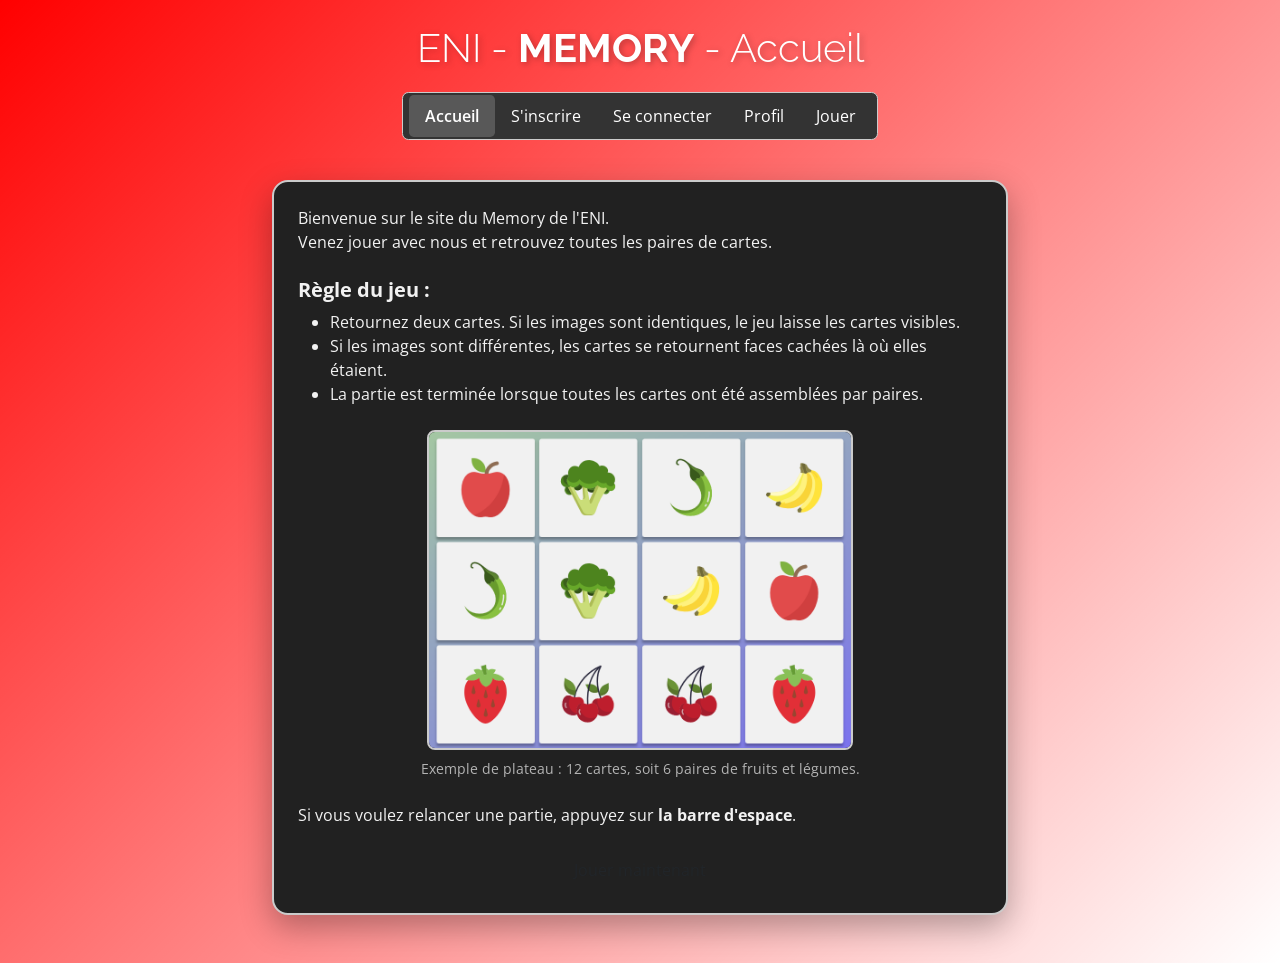
<file: HTML/index.html>
<!DOCTYPE html>



<html lang="fr">
<head>
  <meta charset="UTF-8">
  <meta name="viewport" content="width=device-width, initial-scale=1">
  <title>ENI Memory - Accueil</title>

  <link rel="icon" type="image/svg+xml" href="../ressources/question.svg">


  <link rel="stylesheet" href="https://cdn.jsdelivr.net/npm/bootstrap@5.3.3/dist/css/bootstrap.min.css">
  <link rel="preconnect" href="https://fonts.googleapis.com">
  <link rel="preconnect" href="https://fonts.gstatic.com" crossorigin>
  <link rel="stylesheet" href="https://fonts.googleapis.com/css2?family=Open+Sans:wght@400;600;700&family=Raleway:wght@300;700&display=swap">
  <link rel="stylesheet" href="../css/style.css"defer>
</head>

<body>

  
  <header class="text-center pt-4 pb-2 px-2">


    <h1 class="titre-site">
      <span class="fw-light">ENI -</span>
      <span class="fw-bold">MEMORY</span>
      <span class="fw-light">- Accueil</span>
    </h1>
    <nav class="menu" aria-label="Menu principal">
     
      <ul class="nav justify-content-center">
        <li class="nav-item">
         
          <a class="nav-link active" aria-current="page" href="index.html">Accueil</a>
        </li>
        <li class="nav-item"><a class="nav-link" href="inscription.html">S'inscrire</a></li>
        <li class="nav-item"><a class="nav-link" href="connexion.html">Se connecter</a></li>
        <li class="nav-item"><a class="nav-link" href="profil.html">Profil</a></li>
        <li class="nav-item"><a class="nav-link" href="jouer.html">Jouer</a></li>
      </ul>
    </nav>
  </header>  
  <main class="container pb-5">
    <div class="row justify-content-center">
      <div class="col-12 col-md-10 col-lg-8">
        <section class="panneau p-3 p-md-4">
          <p>
            Bienvenue sur le site du Memory de l'ENI.<br>
            Venez jouer avec nous et retrouvez toutes les paires de cartes.
          </p>
          <h2 class="h5 fw-bold mt-4">Règle du jeu :</h2>
          <ul>
            <li>Retournez deux cartes. Si les images sont identiques, le jeu laisse les cartes visibles.</li>
            <li>Si les images sont différentes, les cartes se retournent faces cachées là où elles étaient.</li>
            <li>La partie est terminée lorsque toutes les cartes ont été assemblées par paires.</li>
          </ul>
          <figure class="text-center my-4">
            <img class="img-fluid apercu-memory"
                 src="../ressources/memory-legume/memory_detail.png"
                 alt="Exemple de plateau de Memory : 12 cartes montrant des pommes, des bananes, du brocoli, des cerises, un piment et des fraises">
            <figcaption class="small mt-2">
              Exemple de plateau : 12 cartes, soit 6 paires de fruits et légumes.
            </figcaption>
          </figure>

          
          <p>
            Si vous voulez relancer une partie, appuyez sur <strong>la barre d'espace</strong>.
          </p>
          <div class="text-center mt-4">
            <a class="btn btn-memory" href="jouer.html">Jouer maintenant</a>
          </div>
        </section>
      </div>
    </div>
  </main>
</body>
</html>
</file>
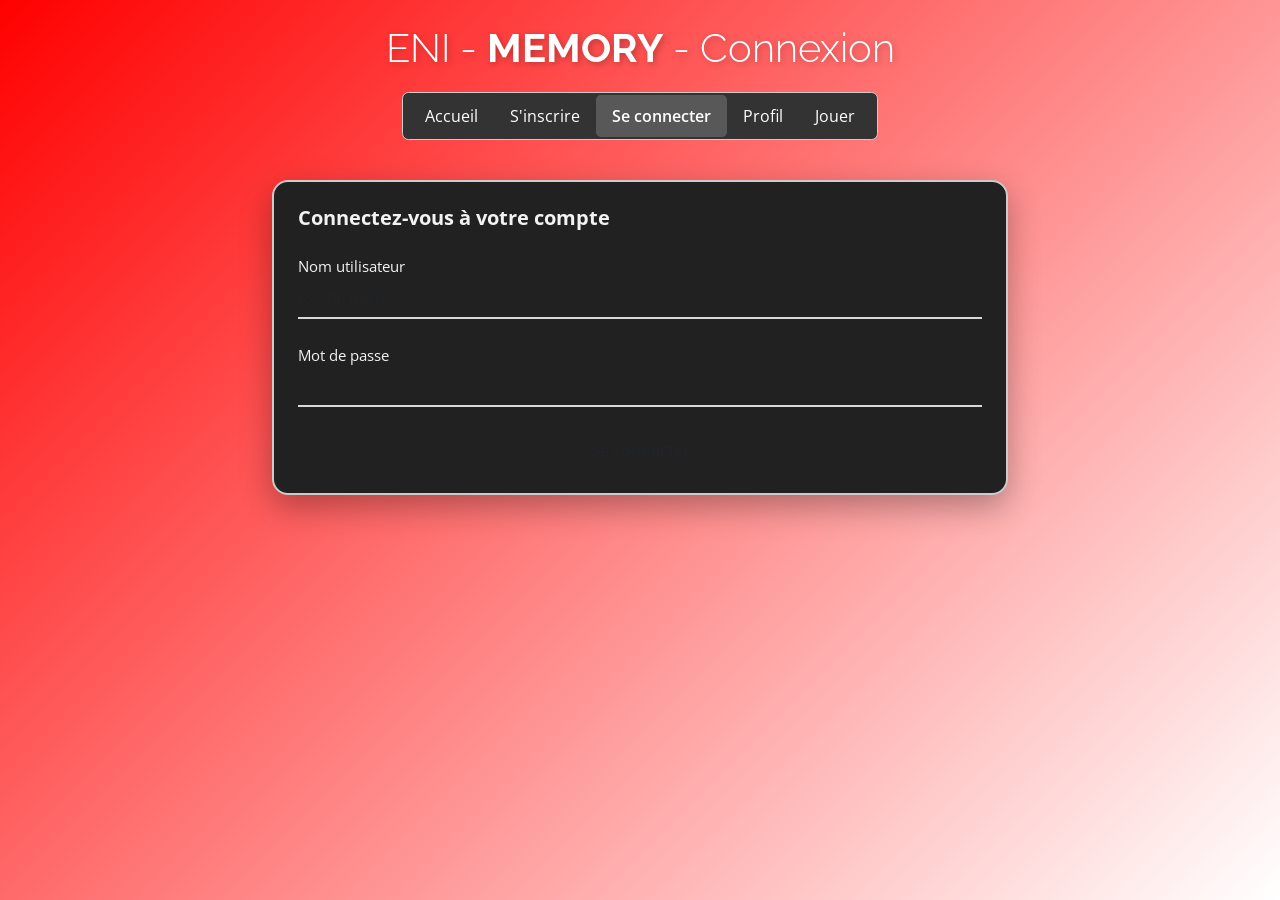
<file: HTML/connexion.html>
<!DOCTYPE html>
<html lang="fr">

<head>
    <meta charset="UTF-8">
    <meta name="viewport" content="width=device-width, initial-scale=1">

    <title>ENI Memory - Connexion</title>

    <link rel="icon" type="image/svg+xml" href="../ressources/question.svg">

    <link rel="stylesheet" href="https://cdn.jsdelivr.net/npm/bootstrap@5.3.3/dist/css/bootstrap.min.css">

    <link rel="preconnect" href="https://fonts.googleapis.com">
    <link rel="preconnect" href="https://fonts.gstatic.com" crossorigin>

    <link rel="stylesheet" href="https://fonts.googleapis.com/css2?family=Open+Sans:wght@400;600;700&family=Raleway:wght@300;700&display=swap">

    <link rel="stylesheet" href="../css/style.css">
</head>

<body>

    <header class="text-center pt-4 pb-2 px-2">

        <h1 class="titre-site">
            <span class="fw-light">ENI -</span>
            <span class="fw-bold">MEMORY</span>
            <span class="fw-light">- Connexion</span>
        </h1>

        <nav class="menu" aria-label="Menu principal">

            <ul class="nav justify-content-center">

                <li class="nav-item">
                    <a class="nav-link" href="index.html">Accueil</a>
                </li>

                <li class="nav-item">
                    <a class="nav-link" href="inscription.html">S'inscrire</a>
                </li>

                <li class="nav-item">
                    <a class="nav-link active" aria-current="page" href="connexion.html">Se connecter</a>
                </li>

                <li class="nav-item">
                    <a class="nav-link" href="profil.html">Profil</a>
                </li>

                <li class="nav-item">
                    <a class="nav-link" href="jouer.html">Jouer</a>
                </li>

            </ul>

        </nav>

    </header>


    <main class="container pb-5">

        <div class="row justify-content-center">

            <div class="col-12 col-md-10 col-lg-8">

                <section class="panneau p-3 p-md-4">

                    <h2 class="h5 fw-bold mb-4">Connectez-vous à votre compte</h2>

                    <form action="" method="post">

                        <div class="champ">

                            <label for="nomUtilisateur" class="form-label">
                                Nom utilisateur
                            </label>

                            <input
                                type="text"
                                id="nomUtilisateur"
                                name="nomUtilisateur"
                                class="form-control"
                                placeholder="Ex : Richard"
                                autocomplete="username"
                                required>

                        </div>


                        <div class="champ">

                            <label for="password" class="form-label">
                                Mot de passe
                            </label>

                            <input
                                type="password"
                                id="password"
                                name="password"
                                class="form-control"
                                autocomplete="current-password"
                                required>

                        </div>


                        <div class="text-center mt-4">

                            <button type="submit" class="btn btn-memory">
                                Se connecter
                            </button>

                        </div>

                    </form>

                </section>

            </div>

        </div>

    </main>

</body>
</html>
</file>
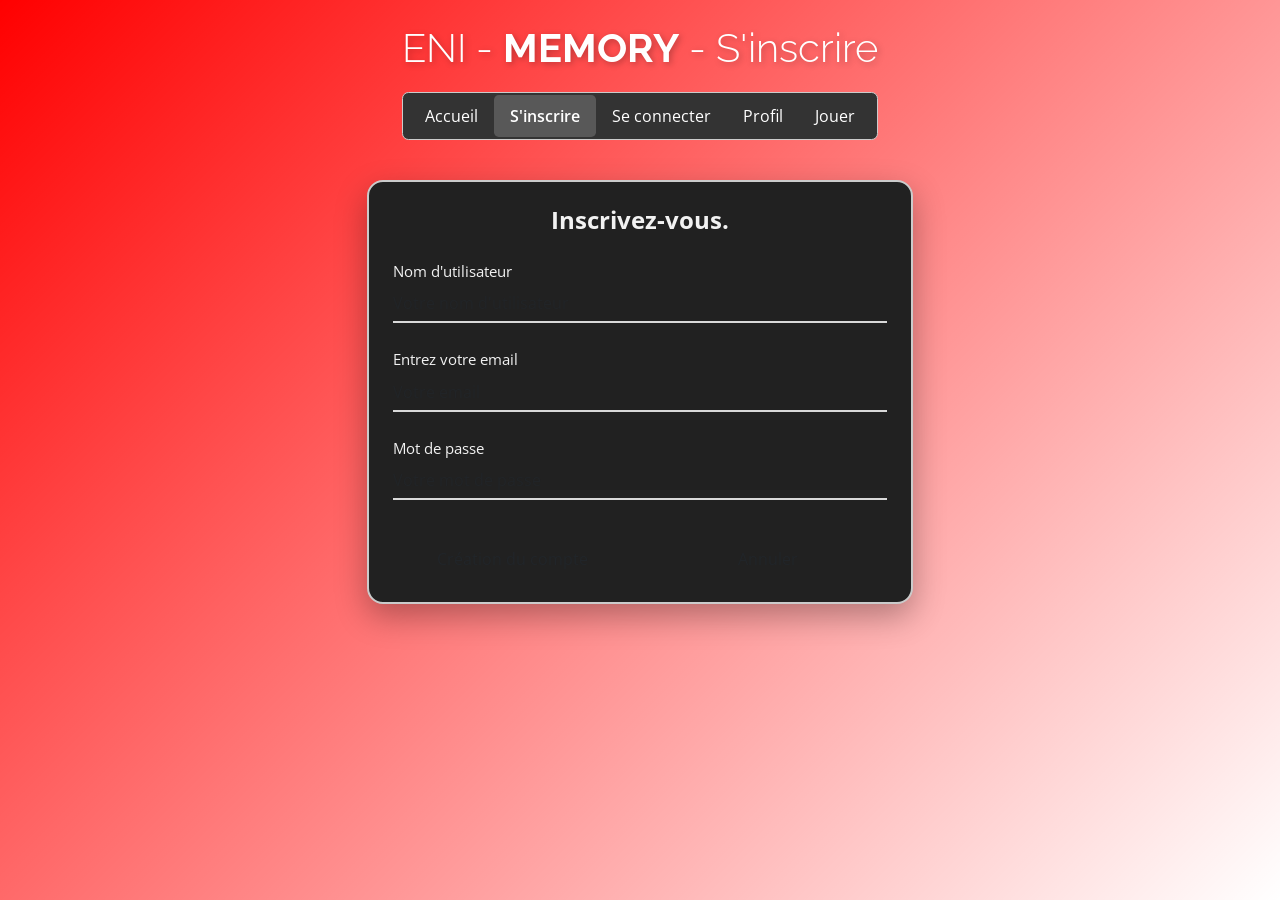
<file: HTML/inscription.html>
<!DOCTYPE html>
<html lang="fr">
<head>
  <meta charset="UTF-8">
  <meta name="viewport" content="width=device-width, initial-scale=1">
  <title>ENI Memory - S'inscrire</title>
  <link rel="icon" type="image/svg+xml" href="../ressources/question.svg">
  <!-- Bootstrap (CDN), polices Google, puis notre CSS EN DERNIER (voir index.html) -->
  <link rel="stylesheet" href="https://cdn.jsdelivr.net/npm/bootstrap@5.3.3/dist/css/bootstrap.min.css">
  <link rel="preconnect" href="https://fonts.googleapis.com">
  <link rel="preconnect" href="https://fonts.gstatic.com" crossorigin>
  <link rel="stylesheet" href="https://fonts.googleapis.com/css2?family=Open+Sans:wght@400;600;700&family=Raleway:wght@300;700&display=swap">
  <link rel="stylesheet" href="../css/style.css">
</head>

<body>
  <header class="text-center pt-4 pb-2 px-2">
    <h1 class="titre-site">
      <span class="fw-light">ENI -</span>
      <span class="fw-bold">MEMORY</span>
      <span class="fw-light">- S'inscrire</span>
    </h1>
    <nav class="menu" aria-label="Menu principal">
      <ul class="nav justify-content-center">
        <li class="nav-item"><a class="nav-link" href="index.html">Accueil</a></li>
        <li class="nav-item"><a class="nav-link active" aria-current="page" href="inscription.html">S'inscrire</a></li>
        <li class="nav-item"><a class="nav-link" href="connexion.html">Se connecter</a></li>
        <li class="nav-item"><a class="nav-link" href="profil.html">Profil</a></li>
        <li class="nav-item"><a class="nav-link" href="jouer.html">Jouer</a></li>
      </ul>
    </nav>
  </header>
  <main class="container pb-5">
    <div class="row justify-content-center">
      
      <div class="col-12 col-md-8 col-lg-6">
        <section class="panneau p-3 p-md-4">
          <h2 class="h4 fw-bold text-center mb-4">Inscrivez-vous.</h2>

       
          <form id="form-inscription" method="post">
            <div class="champ">
              <label for="nom" class="form-label">Nom d'utilisateur</label>
              <input type="text" id="nom" name="nom" class="form-control"
                     placeholder="Votre nom d'utilisateur" autocomplete="username">
            </div>
            <div class="champ">
              <label for="email" class="form-label">Entrez votre email</label>
              <input type="email" id="email" name="email" class="form-control"
                     placeholder="Votre email" autocomplete="email">
            </div>
            <div class="champ">
              <label for="mot-de-passe" class="form-label">Mot de passe</label>
              <input type="password" id="mot-de-passe" name="mot-de-passe" class="form-control"
                     placeholder="Votre mot de passe" autocomplete="new-password">
            </div>
            <div class="row g-3 mt-2">
              <div class="col-6">
                <button type="submit" class="btn btn-memory w-100 h-100">Création du compte</button>
              </div>
              <div class="col-6">
                <button type="reset" class="btn btn-memory w-100 h-100">Annuler</button>
              </div>
            </div>
          </form>

        </section>
      </div>
    </div>
  </main>
</body>
</html>
</file>
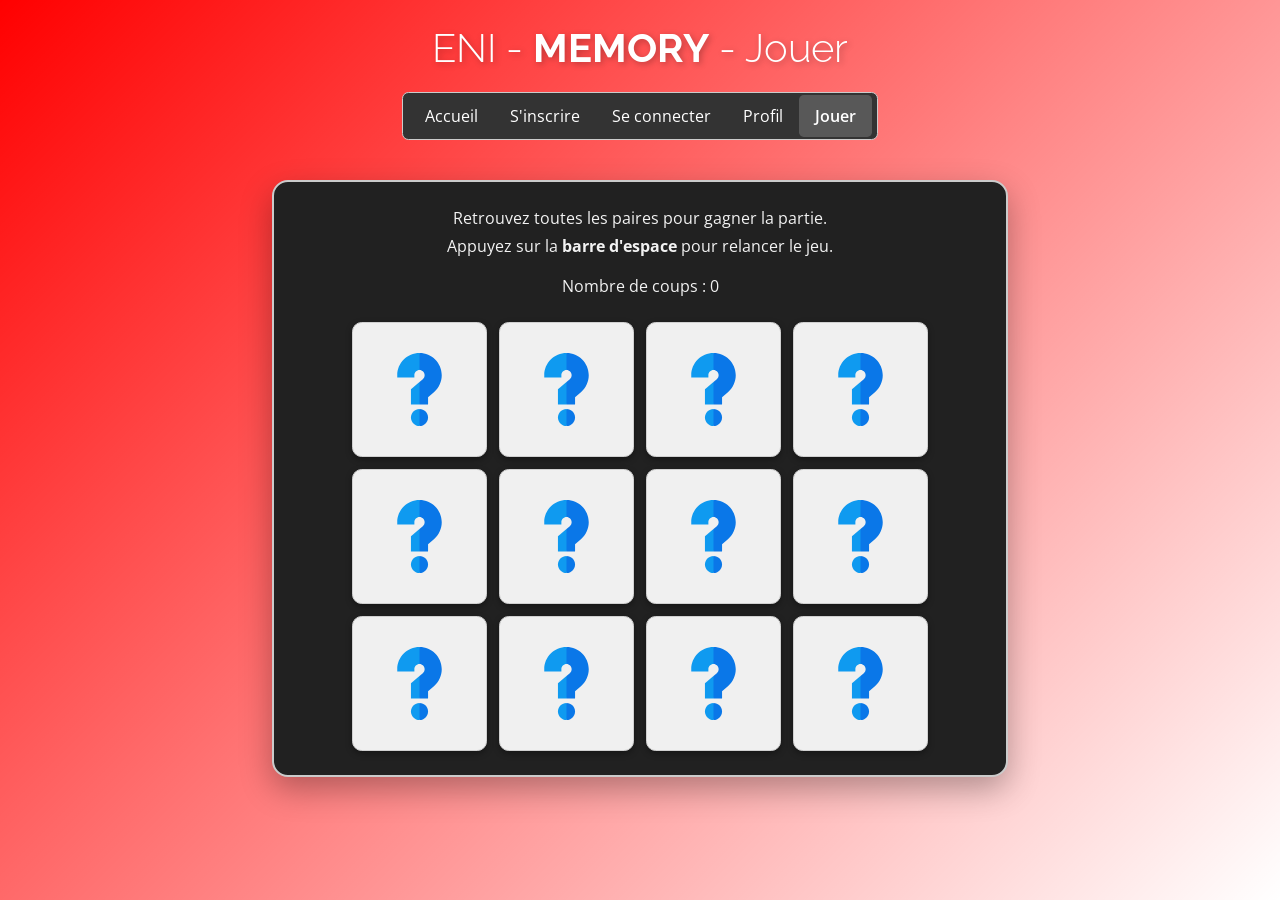
<file: HTML/jouer.html>
<!DOCTYPE html>
<html lang="fr">
<head>
  <meta charset="UTF-8">
  <meta name="viewport" content="width=device-width, initial-scale=1">
  <title>ENI Memory - Jouer</title>
  <link rel="icon" type="image/svg+xml" href="../ressources/question.svg">
  <!-- Bootstrap (CDN), polices Google, puis notre CSS EN DERNIER (voir index.html) -->
  <link rel="stylesheet" href="https://cdn.jsdelivr.net/npm/bootstrap@5.3.3/dist/css/bootstrap.min.css">
  <link rel="preconnect" href="https://fonts.googleapis.com">
  <link rel="preconnect" href="https://fonts.gstatic.com" crossorigin>
  <link rel="stylesheet" href="https://fonts.googleapis.com/css2?family=Open+Sans:wght@400;600;700&family=Raleway:wght@300;700&display=swap">
  <link rel="stylesheet" href="../css/style.css">
  <script src="../js/memory.js" defer></script>
</head>

<body>
  <header class="text-center pt-4 pb-2 px-2">
    <h1 class="titre-site">
      <span class="fw-light">ENI -</span>
      <span class="fw-bold">MEMORY</span>
      <span class="fw-light">- Jouer</span>
    </h1>
    <nav class="menu" aria-label="Menu principal">
      <ul class="nav justify-content-center">
        <li class="nav-item"><a class="nav-link" href="index.html">Accueil</a></li>
        <li class="nav-item"><a class="nav-link" href="inscription.html">S'inscrire</a></li>
        <li class="nav-item"><a class="nav-link" href="connexion.html">Se connecter</a></li>
        <li class="nav-item"><a class="nav-link" href="profil.html">Profil</a></li>
        <li class="nav-item"><a class="nav-link active" aria-current="page" href="jouer.html">Jouer</a></li>
      </ul>
    </nav>
  </header>
  <main class="container pb-5">
    <div class="row justify-content-center">
      <div class="col-12 col-md-10 col-lg-8">

        <section class="panneau p-3 p-md-4">
          <div class="text-center">
            <p class="mb-1">Retrouvez toutes les paires pour gagner la partie.</p>
            <p class="mb-0">Appuyez sur la <strong>barre d'espace</strong> pour relancer le jeu.</p>
          </div>
          <div id="message-victoire" class="text-center mt-3 d-none" role="status" aria-live="polite">
            <p class="h5 mb-0">Bravo ! Vous avez gagné !</p>
          </div>
          <p id="compteur-coups" class="text-center mt-3">
              Nombre de coups : 0
          </p>
          <div id="plateau" class="plateau" aria-label="Plateau de jeu">
            <div class="carte" data-paire="1">
              <div class="carte-interieur">
                <div class="face-avant"><img src="../ressources/question.svg" alt="Carte face cachée"></div>
                <div class="face-arriere"><img src="../ressources/memory-legume/1.svg" alt="Pomme"></div>
              </div>
            </div>
            <div class="carte" data-paire="3">
              <div class="carte-interieur">
                <div class="face-avant"><img src="../ressources/question.svg" alt="Carte face cachée"></div>
                <div class="face-arriere"><img src="../ressources/memory-legume/3.svg" alt="Brocoli"></div>
              </div>
            </div>
            <div class="carte" data-paire="5">
              <div class="carte-interieur">
                <div class="face-avant"><img src="../ressources/question.svg" alt="Carte face cachée"></div>
                <div class="face-arriere"><img src="../ressources/memory-legume/5.svg" alt="Piment"></div>
              </div>
            </div>
            <div class="carte" data-paire="2">
              <div class="carte-interieur">
                <div class="face-avant"><img src="../ressources/question.svg" alt="Carte face cachée"></div>
                <div class="face-arriere"><img src="../ressources/memory-legume/2.svg" alt="Bananes"></div>
              </div>
            </div>
            <div class="carte" data-paire="5">
              <div class="carte-interieur">
                <div class="face-avant"><img src="../ressources/question.svg" alt="Carte face cachée"></div>
                <div class="face-arriere"><img src="../ressources/memory-legume/5.svg" alt="Piment"></div>
              </div>
            </div>
            <div class="carte" data-paire="3">
              <div class="carte-interieur">
                <div class="face-avant"><img src="../ressources/question.svg" alt="Carte face cachée"></div>
                <div class="face-arriere"><img src="../ressources/memory-legume/3.svg" alt="Brocoli"></div>
              </div>
            </div>
            <div class="carte" data-paire="2">
              <div class="carte-interieur">
                <div class="face-avant"><img src="../ressources/question.svg" alt="Carte face cachée"></div>
                <div class="face-arriere"><img src="../ressources/memory-legume/2.svg" alt="Bananes"></div>
              </div>
            </div>
            <div class="carte" data-paire="1">
              <div class="carte-interieur">
                <div class="face-avant"><img src="../ressources/question.svg" alt="Carte face cachée"></div>
                <div class="face-arriere"><img src="../ressources/memory-legume/1.svg" alt="Pomme"></div>
              </div>
            </div>

            <!-- Ligne 3 : fraise (6), cerises (4), cerises (4), fraise (6) -->
            <div class="carte" data-paire="6">
              <div class="carte-interieur">
                <div class="face-avant"><img src="../ressources/question.svg" alt="Carte face cachée"></div>
                <div class="face-arriere"><img src="../ressources/memory-legume/6.svg" alt="Fraise"></div>
              </div>
            </div>
            <div class="carte" data-paire="4">
              <div class="carte-interieur">
                <div class="face-avant"><img src="../ressources/question.svg" alt="Carte face cachée"></div>
                <div class="face-arriere"><img src="../ressources/memory-legume/4.svg" alt="Cerises"></div>
              </div>
            </div>
            <div class="carte" data-paire="4">
              <div class="carte-interieur">
                <div class="face-avant"><img src="../ressources/question.svg" alt="Carte face cachée"></div>
                <div class="face-arriere"><img src="../ressources/memory-legume/4.svg" alt="Cerises"></div>
              </div>
            </div>
            <div class="carte" data-paire="6">
              <div class="carte-interieur">
                <div class="face-avant"><img src="../ressources/question.svg" alt="Carte face cachée"></div>
                <div class="face-arriere"><img src="../ressources/memory-legume/6.svg" alt="Fraise"></div>
              </div>
            </div>

          </div>
        </section>
      </div>
    </div>
  </main>
</body>
</html>
</file>
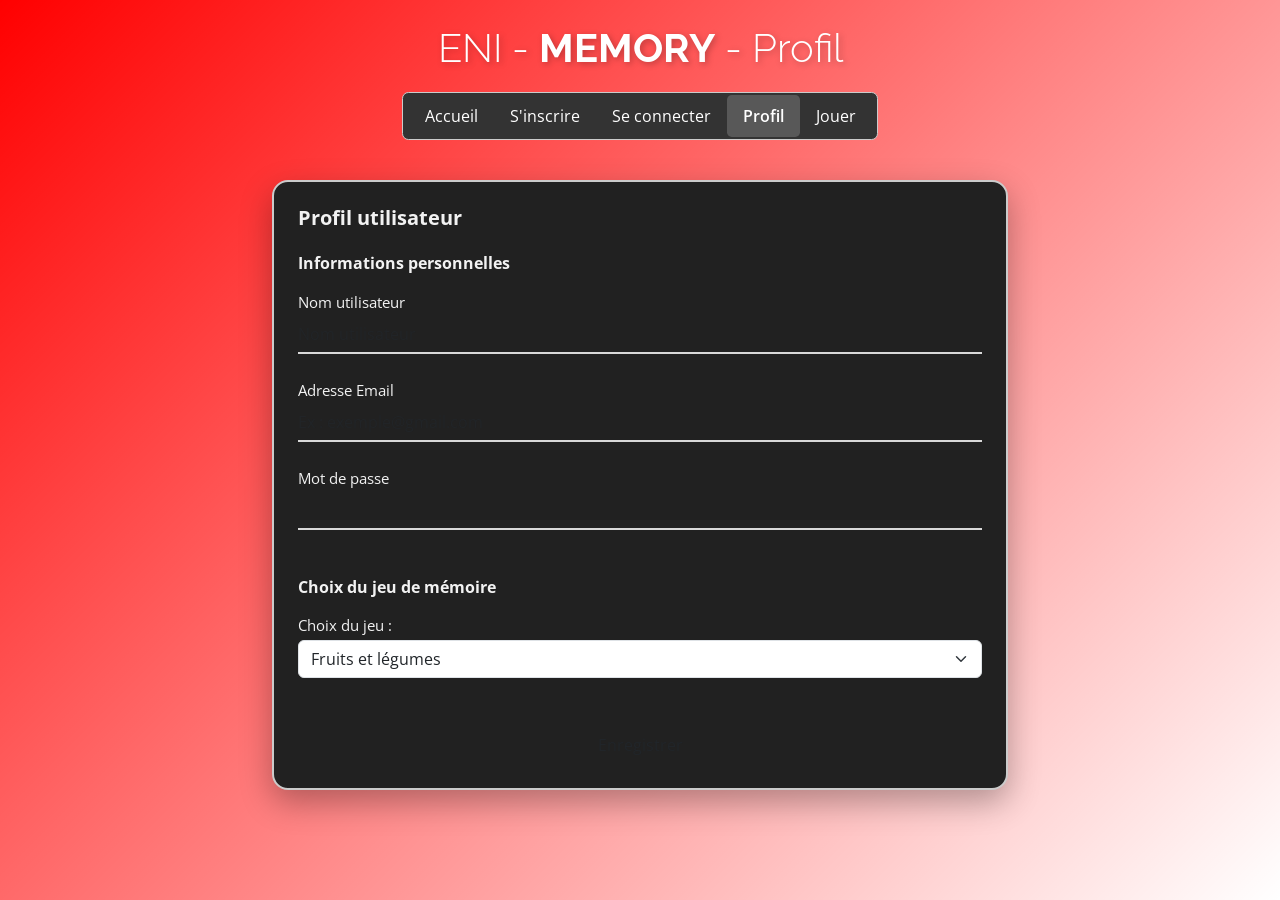
<file: HTML/profil.html>
<!DOCTYPE html>
<html lang="fr">

<head>
    <meta charset="UTF-8">
    <meta name="viewport" content="width=device-width, initial-scale=1">

    <title>ENI Memory - Profil</title>

    <link rel="icon" type="image/svg+xml" href="../ressources/question.svg">

    <link rel="stylesheet" href="https://cdn.jsdelivr.net/npm/bootstrap@5.3.3/dist/css/bootstrap.min.css">

    <link rel="preconnect" href="https://fonts.googleapis.com">
    <link rel="preconnect" href="https://fonts.gstatic.com" crossorigin>

    <link rel="stylesheet" href="https://fonts.googleapis.com/css2?family=Open+Sans:wght@400;600;700&family=Raleway:wght@300;700&display=swap">

    <link rel="stylesheet" href="../css/style.css">
</head>

<body>

    <header class="text-center pt-4 pb-2 px-2">

        <h1 class="titre-site">
            <span class="fw-light">ENI -</span>
            <span class="fw-bold">MEMORY</span>
            <span class="fw-light">- Profil</span>
        </h1>

        <nav class="menu" aria-label="Menu principal">

            <ul class="nav justify-content-center">

                <li class="nav-item">
                    <a class="nav-link" href="index.html">Accueil</a>
                </li>

                <li class="nav-item">
                    <a class="nav-link" href="inscription.html">S'inscrire</a>
                </li>

                <li class="nav-item">
                    <a class="nav-link" href="connexion.html">Se connecter</a>
                </li>

                <li class="nav-item">
                    <a class="nav-link active" aria-current="page" href="profil.html">Profil</a>
                </li>

                <li class="nav-item">
                    <a class="nav-link" href="jouer.html">Jouer</a>
                </li>

            </ul>

        </nav>

    </header>


    <main class="container pb-5">

        <div class="row justify-content-center">

            <div class="col-12 col-md-10 col-lg-8">

                <section class="panneau p-3 p-md-4">

                    <h2 class="h5 fw-bold mb-4">Profil utilisateur</h2>

                    <form action="" method="post">

                        <fieldset>

                            <legend class="h6 fw-bold mb-3">
                                Informations personnelles
                            </legend>

                            <div class="champ">

                                <label for="nomUtilisateur" class="form-label">
                                    Nom utilisateur
                                </label>

                                <input
                                    type="text"
                                    id="nomUtilisateur"
                                    name="nomUtilisateur"
                                    class="form-control"
                                    placeholder="Nom utilisateur">

                            </div>


                            <div class="champ">

                                <label for="email" class="form-label">
                                    Adresse Email
                                </label>

                                <input
                                    type="email"
                                    id="email"
                                    name="email"
                                    class="form-control"
                                    placeholder="Ex : exemple@gmail.com">

                            </div>


                            <div class="champ">

                                <label for="password" class="form-label">
                                    Mot de passe
                                </label>

                                <input
                                    type="password"
                                    id="password"
                                    name="password"
                                    class="form-control"
                                    autocomplete="new-password">

                            </div>

                        </fieldset>


                        <fieldset class="mt-4">

                            <legend class="h6 fw-bold mb-3">
                                Choix du jeu de mémoire
                            </legend>

                            <div class="champ">

                                <label for="choixListe" class="form-label">
                                    Choix du jeu :
                                </label>

                                <select
                                    name="choix"
                                    id="choixListe"
                                    class="form-select">

                                    <option value="fruit-legume">
                                        Fruits et légumes
                                    </option>

                                    <option value="chien">
                                        Chien
                                    </option>

                                    <option value="dinosaure">
                                        Dinosaure
                                    </option>

                                    <option value="animaux">
                                        Animaux
                                    </option>

                                    <option value="animaux-domestiques">
                                        Animaux domestiques
                                    </option>

                                </select>

                            </div>

                        </fieldset>


                        <div class="text-center mt-4">

                            <button type="submit" class="btn btn-memory">
                                Enregistrer
                            </button>

                        </div>

                    </form>

                </section>

            </div>

        </div>

    </main>

</body>
</html>
</file>
<file: css/style.css>
/* 
   2. FOND DE LA PAGE ET TITRE
   */


body {
  min-height: 100vh;               /* au moins la hauteur de l'écran  */
  font-family:"Open Sans", "Segoe UI", system-ui, sans-serif;
  /* Dégradé en diagonale : 135deg va du coin haut gauche vers le coin bas droit. */
  background: linear-gradient(135deg,#ff0000,#ffffff00);
}

/* Le grand titre « ENI - MEMORY - . */
.titre-site {
  font-family:"Raleway", "Segoe UI", system-ui, sans-serif;
  font-size: 2.5rem;               /* 1rem = taille normale du texte :  2,5 fois plus grand */
  color: white;
  text-shadow: 2px 2px 6px rgba(0, 0, 0, .25);   /* ombre : vers la droite, vers le bas, flou, couleur */
  margin-bottom: 1.25rem;
}


/* 
   3. MENU  
  */

.menu {
  display: inline-block;           /* la barre s'ajuste à la largeur des liens
                                      (le "text-center" du <header> la centre) */
  max-width: 100%;                 /* sur téléphone, elle ne dépasse jamais l'écran */
  background-color: #333333;
  border: 1px solid #cbcbcb;
  border-radius: .4rem;            /* coins arrondis */
  padding: .15rem .35rem;          /* espace à l'intérieur : haut/bas puis gauche/droite */
  margin-bottom: 2rem;             /* espace sous le menu */
}

/* ".menu .nav-link" : un .nav-link situé À L'INTÉRIEUR d'un .menu . */
.menu .nav-link {
  color: white;
  padding: .55rem 1rem;
  border-radius: .3rem;
}

/* :hover = quand la souris passe sur le lien. */
.menu .nav-link:hover {
  color: #ffea02;
  background-color: rgba(255, 255, 255, .1);   /* blanc très transparent */
}

/* ".nav-link.active" : sans espace entre les deux classes, cela veut dire
   « un élément qui a À LA FOIS la classe nav-link et la classe active » :
   c'est le lien de la page où l'on se trouve. */
.menu .nav-link.active {
  background-color: rgba(255, 255, 255, .18);
  font-weight: 600;                /* texte plus gras */
}


/* 
  4. PANNEAU DE CONTENU
   Le « panneau » est le grand rectangle sombre qui contient le contenu de la page.
   Sa largeur est réglée dans le HTML avec la grille Bootstrap (col-*). */
.panneau {
  background-color: #212121;
  color: #f2f2f2;
  border: 2px solid #cbcbcb;
  border-radius: 1rem;
  box-shadow: 0 .75rem 2rem rgba(0, 0, 0, .3);   /* ombre sous le panneau : décalage vertical, flou, couleur */
}


/* 
   Chaque champ est rangé dans un <div class="champ"> : un libellé (label) et un champ (input). */
.champ {
  margin-bottom: 1.5rem;
}

.champ .form-label {
  margin-bottom: .15rem;           /* libellé plus proche de son champ */
  font-size: .95rem;
}

/* Champ sans cadre : fond transparent et un simple trait en dessous (comme la maquette). */
.panneau .form-control {
  background-color: transparent;
  color: #f2f2f2;
  border: 0;                       /* on enlève le cadre complet… */
  border-bottom: 2px solid #d9d9d9;/* …pour ne garder que le trait du bas */
  border-radius: 0;
  padding-left: 0;                 /* le texte s'aligne avec le libellé */
}





/* 6. IMAGE DE L'ACCUEIL*/  
  
.apercu-memory {
  display: block;
  margin: 0 auto;                  /* "auto" à gauche et à droite : l'image est centrée */
  max-width: 100%;                 /* jamais plus large que le panneau */
  max-height: 20rem;               /* jamais plus haute que 20rem */
  background-color: white;
  border: 2px solid #cbcbcb;
  border-radius: .5rem;
}

/* Légende sous l'image. */
.panneau figcaption {
  color: #b3b3b3;
}


/* 
   7. PLATEAU ET CARTES  
  
    classes sont ajoutées par JavaScript sur ".carte" :
    .retournee   la carte montre son image
     .trouvee     la paire a été trouvée
    */

/* Le plateau : une grille. */
.plateau {
  display: grid;
  grid-template-columns: repeat(4, 1fr);   /* 4 colonnes de même largeur : 12 cartes = 4 colonnes × 3 lignes */
  gap: .75rem;                             /* espace entre les cartes */
  max-width: 36rem;                        /* le plateau ne devient pas gigantesque sur grand écran */
  margin: 1.5rem auto 0;                   /* "auto" à gauche et à droite : plateau centré */
}

/* La boîte de la carte. */
.carte {
  perspective: 800px;              /* (1) donne de la profondeur à la rotation : sans elle, la carte
                                      aurait l'air de s'écraser au lieu de se retourner */
  aspect-ratio: 1 / 1;             /* carte carrée : la hauteur est toujours égale à la largeur */
  cursor: pointer;                 /* le curseur devient une main */
}

/* La « page » qui pivote. */
.carte-interieur {
  position: relative;              /* sert de repère pour placer les deux faces au même endroit */
  width: 100%;
  height: 100%;
  transform-style: preserve-3d;    /* (2) les deux faces gardent leur position 3D à l'intérieur */
  transition: transform .6s;       /* quand "transform" change, le changement dure 0,6 seconde au lieu d'être
                                      instantané : c'est cela qui crée l'animation */
}

/* Quand JavaScript ajoute la classe "retournee", la page pivote de 180° (rotateY = autour de l'axe vertical). */
.carte.retournee .carte-interieur {
  transform: rotateY(180deg);
}

/* Les deux faces occupent exactement la même place, l'une sur l'autre. */
.face-avant,
.face-arriere {
  position: absolute;
  top: 0;
  left: 0;
  width: 100%;
  height: 100%;
  display: flex;                   /* flex + les deux "center" : l'image est centrée dans la face */
  align-items: center;
  justify-content: center;
  background-color: #f0f0f0;
  border: 1px solid #d0d0d0;
  border-radius: .6rem;
  box-shadow: 0 .15rem .4rem rgba(0, 0, 0, .35);
  backface-visibility: hidden;     /* (3) une face vue « de dos » devient invisible : sans cette ligne, on
                                      verrait l'image à travers le « ? » */
}

/* (4) La face arrière est déjà tournée de 180° : quand la page pivote de 180° à son tour,
   elle se retrouve face à nous, à l'endroit. */
.face-arriere {
  transform: rotateY(180deg);
}

/* Taille des images dans les cartes. */
.face-avant img {
  width: 55%;
  height: auto;                    /* "auto" : la hauteur suit, l'image n'est pas déformée */
}
.face-arriere img {
  width: 80%;
  height: 80%;
  object-fit: contain;             /* l'image garde ses proportions et tient en entier dans la zone */
}

/* Une paire trouvée : on ne peut plus cliquer dessus, et elle a un contour vert. */
.carte.trouvee {
  cursor: default;
}
.carte.trouvee .face-arriere {
  border: 3px solid #08c708;
}


/* ============================================================================
   8. PETITS ÉCRANS
   ===========================================================================*/

@media (max-width: 576px) {
  .titre-site {
    font-size: 1.8rem;             /* titre plus petit */
  }
  .menu {
    padding: .1rem .2rem;
  }
  .menu .nav-link {
    padding: .45rem .4rem;         /* liens du menu plus serrés : les 5 tiennent sur une ligne */
    font-size: .85rem;
  }
  .plateau {
    gap: .5rem;                    /* cartes plus rapprochées */
  }
}
</file>
